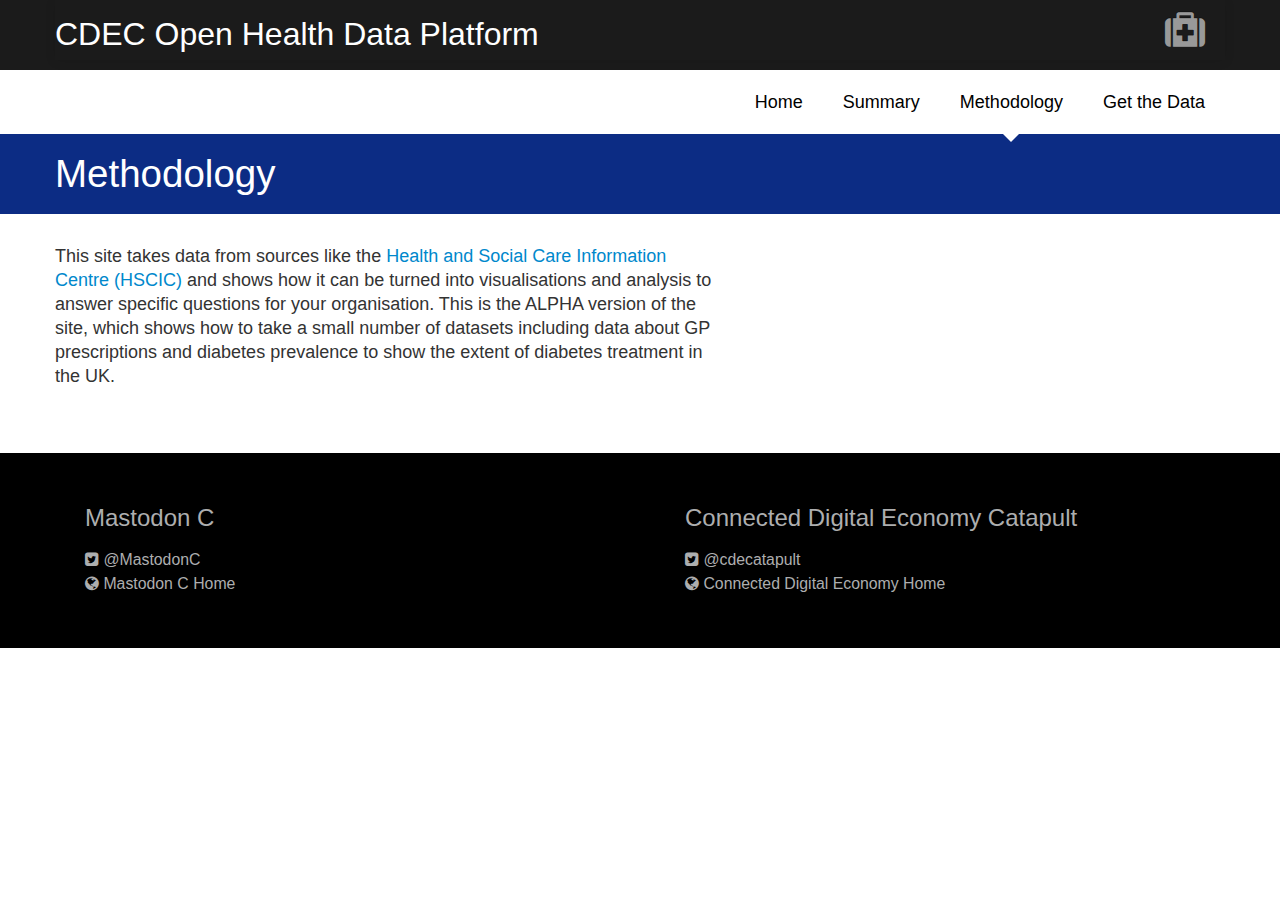
<file: health/examples/methodology/index.html>
<!DOCTYPE html>
<html prefix="dct: http://purl.org/dc/terms/
              rdf: http://www.w3.org/1999/02/22-rdf-syntax-ns#
              dcat: http://www.w3.org/ns/dcat#
              odrs: http://schema.theodi.org/odrs#">
<head>
  <meta http-equiv="Content-Type" content="text/html; charset=utf-8">
  <meta name="viewport" content="width=device-width, initial-scale=1.0">
  <title>CDEC Open Health Data Platform | Methodology</title>
  <link href="../css/cdec-bootstrap-blue.css" rel="stylesheet">
  <link href="../css/style.css" rel="stylesheet">
  <link href="../font-awesome/css/font-awesome.css" rel="stylesheet" type="text/css">

  <script src="http://code.jquery.com/jquery-1.10.1.min.js"> </script>
  <script src="http://assets.theodi.org/js/bootstrap-tab.js"> </script>

  <script src="http://d3js.org/d3.v3.js"></script>
  <style>
    #spendmap {
            width: 600px;
            height: 600px;
            margin: 0px 20px;
      }
    #prevalencemap {
            width: 600px;
            height: 600px;
            margin: 0px 20px;
      }
  </style>
</head>

<body>
  <nav>
    <div class="navbar navbar-inverse navbar-static-top" id="topbar">
      <div class="container">
	<div class="navbar-inner">
	  <h1><a href="/">CDEC Open Health Data Platform</a></h1>
          <a class="brand">
            <i class="icon-medkit icon-white icon-2x"></i>
          </a>
	</div>
      </div>
    </div>
    <div class="navbar navbar-static-top" id="mainnav">
      <div class="container">
	<div class="navbar-inner">
	  <ul class="nav pull-right">
	    <li>
	      <a href="../">Home</a>
	    </li>
	    <li>
	      <a href="../summary/">Summary</a>
	    </li>
	    <li>
	      <a href="../methodology/">Methodology</a>
              <div class="arrow-down"></div>
	    </li>
	    <li>
	      <a href="../download/">Get the Data</a>
	    </li>
	  </ul>
	</div>
      </div>
    </div>
  </nav>

  <div class="whiteout">
    <header>
      <div class="container">
	<h1>Methodology</h1>
      </div>
    </header>

    <div class="container main-default" id="main">
      <div class="row">
	<div class="span7">
          <p>This site takes data from sources like the <a href="http://www.hscic.gov.uk/">Health and Social Care Information Centre (HSCIC)</a> and shows how it can be turned into visualisations and analysis to answer specific questions for your organisation. This is the ALPHA version of the site, which shows how to take a small number of datasets including data about GP prescriptions and diabetes prevalence to show the extent of diabetes treatment in the UK.</p>
        </div>
      </div>
    </div>
  </div>

  <footer id="footer">
    <div class="container">
      <div class="span6">
        <h3>Mastodon C</h3>
        <ul class="icons">
          <li>
            <i class="icon-twitter-sign icon-white"></i>
            <a href="http://twitter.com/MastodonC">@MastodonC</a>
          </li>
          <li>
            <i class="icon-globe icon-white"></i>
            <a href="http://www.mastodonc.com/">Mastodon C Home</a>
          </li>
        </ul>
      </div>
      <div class="span5">
        <h3>Connected Digital Economy Catapult</h3>
        <ul class="icons">
          <li>
            <i class="icon-twitter-sign icon-white"></i>
            <a href="http://twitter.com/cdecatapult">@cdecatapult</a>
          </li>
          <li>
            <i class="icon-globe icon-white"></i>
            <a href="https://cde.catapult.org.uk/">Connected Digital Economy Home</a>
          </li>
        </ul>
      </div>
    </div>
  </footer>

  <script src="https://ajax.googleapis.com/ajax/libs/jquery/1.9.1/jquery.min.js" type="text/javascript"></script>
  <script src="../bootstrap/js/bootstrap.js"></script>

</body>
</html>
</file>
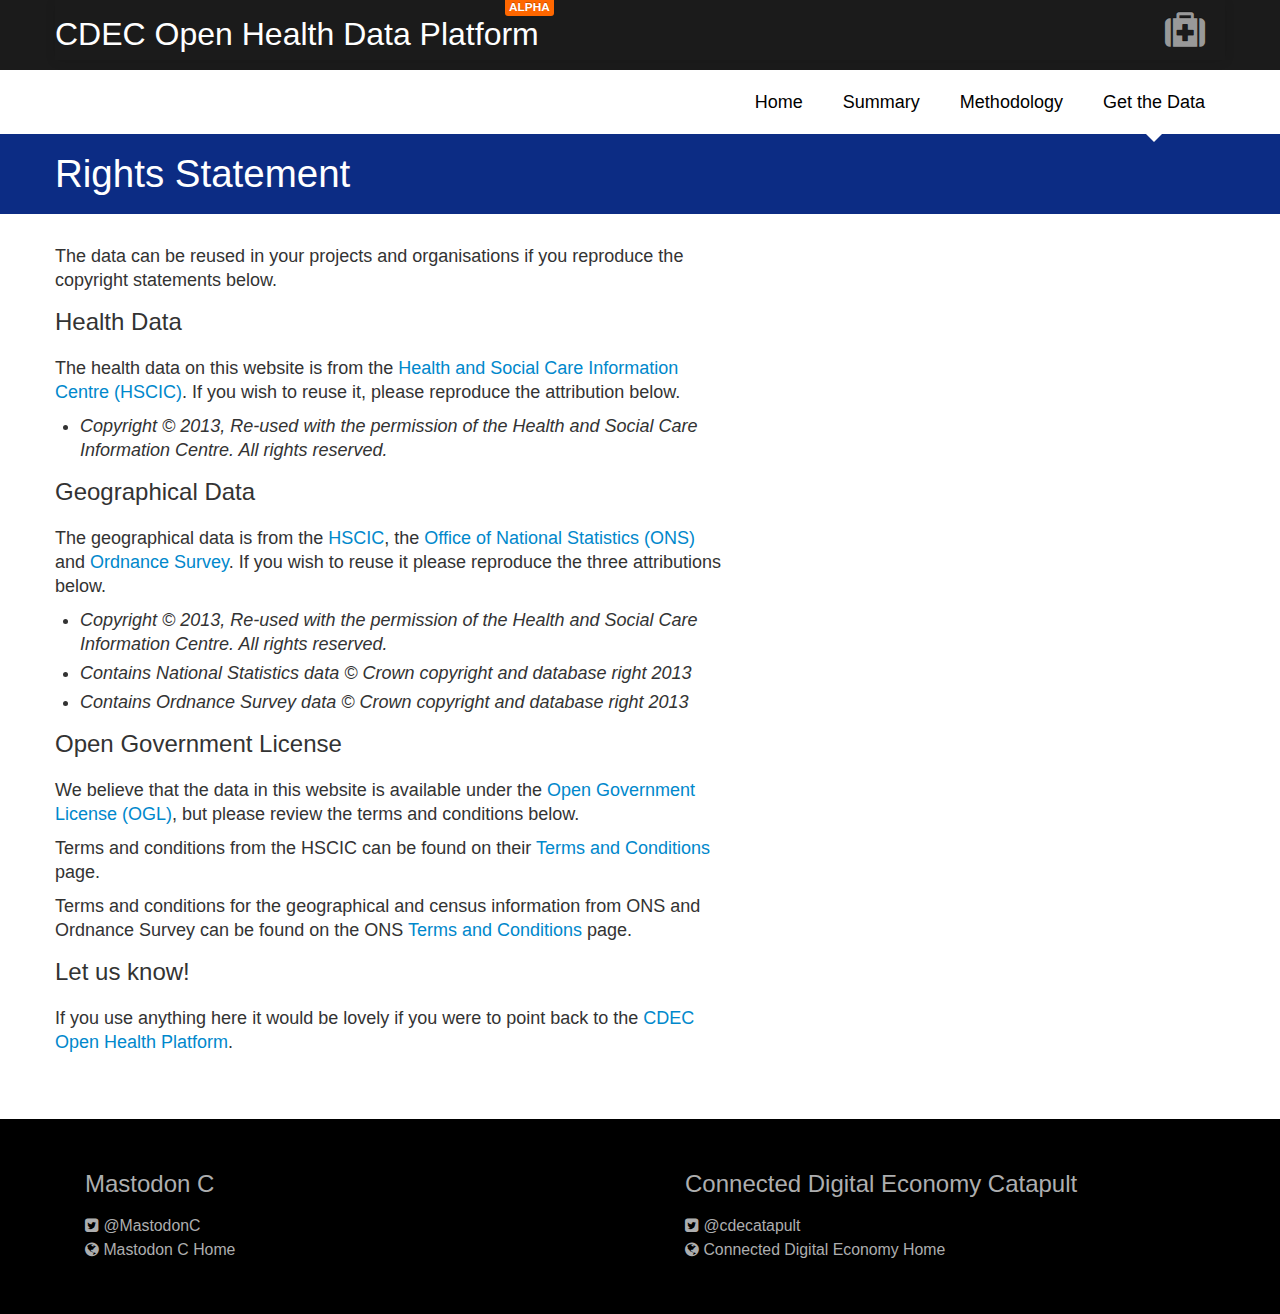
<file: health/examples/rights/index.html>
<!DOCTYPE html>
<html prefix="dct: http://purl.org/dc/terms/
              rdf: http://www.w3.org/1999/02/22-rdf-syntax-ns#
              dcat: http://www.w3.org/ns/dcat#
              odrs: http://schema.theodi.org/odrs#">
<head>
  <meta http-equiv="Content-Type" content="text/html; charset=utf-8">
  <meta name="viewport" content="width=device-width, initial-scale=1.0">
  <title>CDEC Open Health Data Platform | Rights Statement</title>
  <link href="../css/cdec-bootstrap-blue.css" rel="stylesheet">
  <link href="../css/style.css" rel="stylesheet">
  <link href="../font-awesome/css/font-awesome.css" rel="stylesheet" type="text/css">

  <script src="http://code.jquery.com/jquery-1.10.1.min.js"> </script>
  <script src="http://assets.theodi.org/js/bootstrap-tab.js"> </script>

</head>

<body>
  <nav>
    <div class="navbar navbar-inverse navbar-static-top" id="topbar">
      <div class="container">
	<div class="navbar-inner">
	  <h1><a href="/">CDEC Open Health Data Platform</a></h1>
	  <span class="label" style="top: -10px; position: absolute; left: 450px;">
	    ALPHA
	  </span>
          <a class="brand">
            <i class="icon-medkit icon-white icon-2x"></i>
          </a>
	</div>
      </div>
    </div>
    <div class="navbar navbar-static-top" id="mainnav">
      <div class="container">
	<div class="navbar-inner">
	  <ul class="nav pull-right">
	    <li>
	      <a href="../">Home</a>
	    </li>
	    <li>
	      <a href="../summary/">Summary</a>
	    </li>
	    <li>
	      <a href="../methodology/">Methodology</a>
	    </li>
	    <li>
	      <a href="../download/">Get the Data</a>
              <div class="arrow-down"></div>
	    </li>
	  </ul>
	</div>
      </div>
    </div>
  </nav>

  <div class="whiteout">
    <header>
      <div class="container">
	<h1>Rights Statement</h1>
      </div>
    </header>

    <div class="container main-default" id="main">
      <div class="row">
	<div class="span7">

          <p>The data can be reused in your projects and organisations if you reproduce the copyright statements below.</p>

          <h3>Health Data</h3>

          <p>The health data on this website is from the <a href="http://www.hscic.gov.uk/">Health and Social Care Information Centre (HSCIC)</a>. If you wish to reuse it, please reproduce the attribution below.</p>
          <ul>
            <li><em>Copyright © 2013, Re-used with the permission of the Health and Social Care Information Centre. All rights reserved.</em></li>
          </ul>

          <h3>Geographical Data</h3>

          <p>The geographical data is from the <a href="">HSCIC</a>, the <a href="http://www.ons.gov.uk">Office of National Statistics (ONS)</a> and <a href="http://www.ordnancesurvey.co.uk/oswebsite/">Ordnance Survey</a>. If you wish to reuse it please reproduce the three attributions below.</p>
          <ul>
            <li><em>Copyright © 2013, Re-used with the permission of the Health and Social Care Information Centre. All rights reserved.</em></li>
            <li><em>Contains National Statistics data © Crown copyright and database right 2013</em></li>
            <li><em>Contains Ordnance Survey data © Crown copyright and database right 2013</em></li>
          </ul>

          <h3>Open Government License</h3>
          <p>We believe that the data in this website is available under the <a href="http://www.nationalarchives.gov.uk/doc/open-government-licence/version/1/open-government-licence.htm">Open Government License (OGL)</a>, but please review the terms and conditions below.</p>

          <p>Terms and conditions from the HSCIC can be found on their <a href="http://www.hscic.gov.uk/terms-and-conditions">Terms and Conditions</a> page.</p>

          <p>Terms and conditions for the geographical and census information from ONS and Ordnance Survey can be found on the ONS <a href="http://www.ons.gov.uk/ons/guide-method/geography/products/census/index.html">Terms and Conditions</a> page.</p>

          <h3>Let us know!</h3>
          <p>If you use anything here it would be lovely if you were to point back to the <a href="/">CDEC Open Health Platform</a>.</p>
        </div>
      </div>
    </div>
  </div>

  <footer id="footer">
    <div class="container">
      <div class="span6">
        <h3>Mastodon C</h3>
        <ul class="icons">
          <li>
            <i class="icon-twitter-sign icon-white"></i>
            <a href="http://twitter.com/MastodonC">@MastodonC</a>
          </li>
          <li>
            <i class="icon-globe icon-white"></i>
            <a href="http://www.mastodonc.com/">Mastodon C Home</a>
          </li>
        </ul>
      </div>
      <div class="span5">
        <h3>Connected Digital Economy Catapult</h3>
        <ul class="icons">
          <li>
            <i class="icon-twitter-sign icon-white"></i>
            <a href="http://twitter.com/cdecatapult">@cdecatapult</a>
          </li>
          <li>
            <i class="icon-globe icon-white"></i>
            <a href="https://cde.catapult.org.uk/">Connected Digital Economy Home</a>
          </li>
        </ul>
      </div>
    </div>
  </footer>

  <script src="https://ajax.googleapis.com/ajax/libs/jquery/1.9.1/jquery.min.js" type="text/javascript"></script>
  <script src="../bootstrap/js/bootstrap.js"></script>

</body>
</html>
</file>
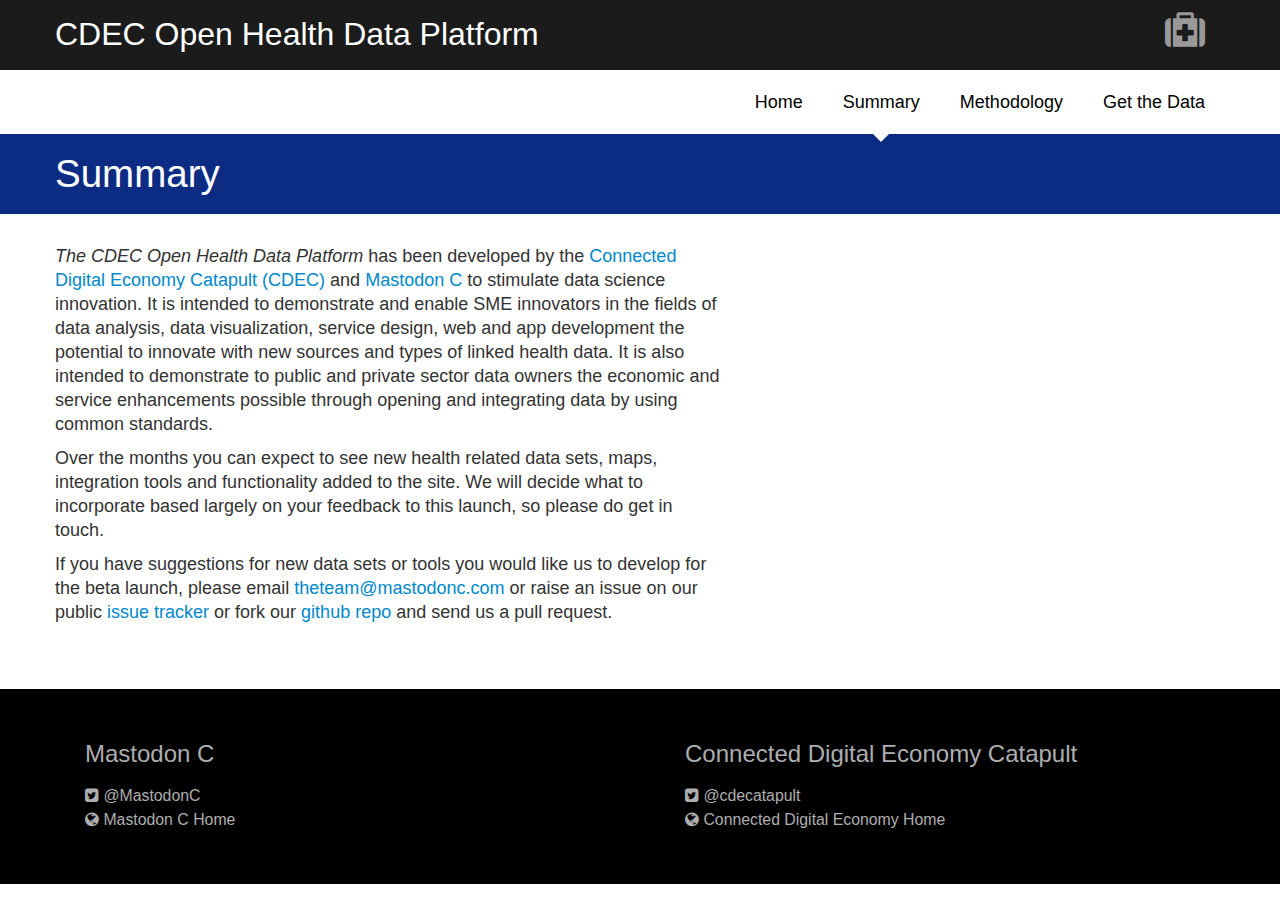
<file: health/examples/summary/index.html>
<!DOCTYPE html>
<html prefix="dct: http://purl.org/dc/terms/
              rdf: http://www.w3.org/1999/02/22-rdf-syntax-ns#
              dcat: http://www.w3.org/ns/dcat#
              odrs: http://schema.theodi.org/odrs#">
<head>
  <meta http-equiv="Content-Type" content="text/html; charset=utf-8">
  <meta name="viewport" content="width=device-width, initial-scale=1.0">
  <title>CDEC Open Health Data Platform | Summary</title>
  <link href="../css/cdec-bootstrap-blue.css" rel="stylesheet">
  <link href="../css/style.css" rel="stylesheet">
  <link href="../font-awesome/css/font-awesome.css" rel="stylesheet" type="text/css">

  <script src="http://code.jquery.com/jquery-1.10.1.min.js"> </script>
  <script src="http://assets.theodi.org/js/bootstrap-tab.js"> </script>

  <script src="http://d3js.org/d3.v3.js"></script>
  <style>
    #spendmap {
            width: 600px;
            height: 600px;
            margin: 0px 20px;
      }
    #prevalencemap {
            width: 600px;
            height: 600px;
            margin: 0px 20px;
      }
  </style>
</head>

<body>
  <nav>
    <div class="navbar navbar-inverse navbar-static-top" id="topbar">
      <div class="container">
	<div class="navbar-inner">
	  <h1><a href="../">CDEC Open Health Data Platform</a></h1>
          <a class="brand">
            <i class="icon-medkit icon-white icon-2x"></i>
          </a>
	</div>
      </div>
    </div>
    <div class="navbar navbar-static-top" id="mainnav">
      <div class="container">
	<div class="navbar-inner">
	  <ul class="nav pull-right">
	    <li>
	      <a href="../">Home</a>
	    </li>
	    <li>
	      <a href="../summary/">Summary</a>
              <div class="arrow-down"></div>
	    </li>
	    <li>
	      <a href="../methodology/">Methodology</a>
	    </li>
	    <li>
	      <a href="../download/">Get the Data</a>
	    </li>
	  </ul>
	</div>
      </div>
    </div>
  </nav>

  <div class="whiteout">
    <header>
      <div class="container">
	<h1>Summary</h1>
      </div>
    </header>

    <div class="container main-default" id="main">
      <div class="row">
	<div class="span7">
          <p><em>The CDEC Open Health Data Platform</em> has been developed by the <a href="https://cde.catapult.org.uk/home">Connected Digital Economy Catapult (CDEC)</a> and <a href="http://www.mastodonc.com">Mastodon C</a> to stimulate data science innovation. It is intended to demonstrate and enable SME innovators in the fields of data analysis, data visualization, service design, web and app development the potential to innovate with new sources and types of linked health data. It is also intended to demonstrate to public and private sector data owners the economic and service enhancements possible through opening and integrating data by using common standards.</p>

          <p>Over the months you can expect to see new health related data sets, maps, integration tools and functionality added to the site. We will decide what to incorporate based largely on your feedback to this launch, so please do get in touch.</p>

          <p>If you have suggestions for new data sets or tools you would like us to develop for the beta launch, please email <a href="mailto:theteam@mastodonc.com">theteam@mastodonc.com</a> or raise an issue on our public <a href="https://github.com/CDECatapult/cdec.openhealthdata/issues">issue tracker</a> or fork our <a href="https://github.com/CDECatapult/cdec.openhealthdata">github repo</a> and send us a pull request.</p>
          </div>
      </div>
    </div>
  </div>

  <footer id="footer">
    <div class="container">
      <div class="span6">
        <h3>Mastodon C</h3>
        <ul class="icons">
          <li>
            <i class="icon-twitter-sign icon-white"></i>
            <a href="http://twitter.com/MastodonC">@MastodonC</a>
          </li>
          <li>
            <i class="icon-globe icon-white"></i>
            <a href="http://www.mastodonc.com/">Mastodon C Home</a>
          </li>
        </ul>
      </div>
      <div class="span5">
        <h3>Connected Digital Economy Catapult</h3>
        <ul class="icons">
          <li>
            <i class="icon-twitter-sign icon-white"></i>
            <a href="http://twitter.com/cdecatapult">@cdecatapult</a>
          </li>
          <li>
            <i class="icon-globe icon-white"></i>
            <a href="https://cde.catapult.org.uk/">Connected Digital Economy Home</a>
          </li>
        </ul>
      </div>
    </div>
  </footer>

  <script src="https://ajax.googleapis.com/ajax/libs/jquery/1.9.1/jquery.min.js" type="text/javascript"></script>
  <script src="../bootstrap/js/bootstrap.js"></script>

</body>
</html>
</file>
<file: health/examples/css/style.css>
h1 a {
        color: white;
}

h1 a:hover {
        color: white;
        text-decoration: none;
}

h6 {
        font-size: 100%;
}

#visualisation {
        width: 960px;
}

iframe {
        border: none;
        overflow: hidden;
        margin: 0 auto;
        display: block;
}

#tabs {
        margin-top: 30px;
}

#tabs li {
        margin-bottom: -1px;
}

td.align-right, th.align-right  {
        text-align: right;
}

td.align-center, th.align-center  {
        text-align: center;
}

.table td {
        padding: 2px;
}

#overall-stats {
        width: 66%;
        font-size: 100%;
}

#overall-stats td {
        padding:8px;
}

li {
  line-height: 24px;
}

.table-extra-condensed th,
.table-extra-condensed td {
    padding: 0px 0px;
    margin: 0px 0px;
}

.table-striped tbody > tr:nth-child(even) > td, .table-striped tbody > tr:nth-child(even) > th {
    background-color: #e9e9e9;
}

.table .text-right {text-align: right}
.table .text-left {text-align: left}
.table .text-center {text-align: center}
</file>
